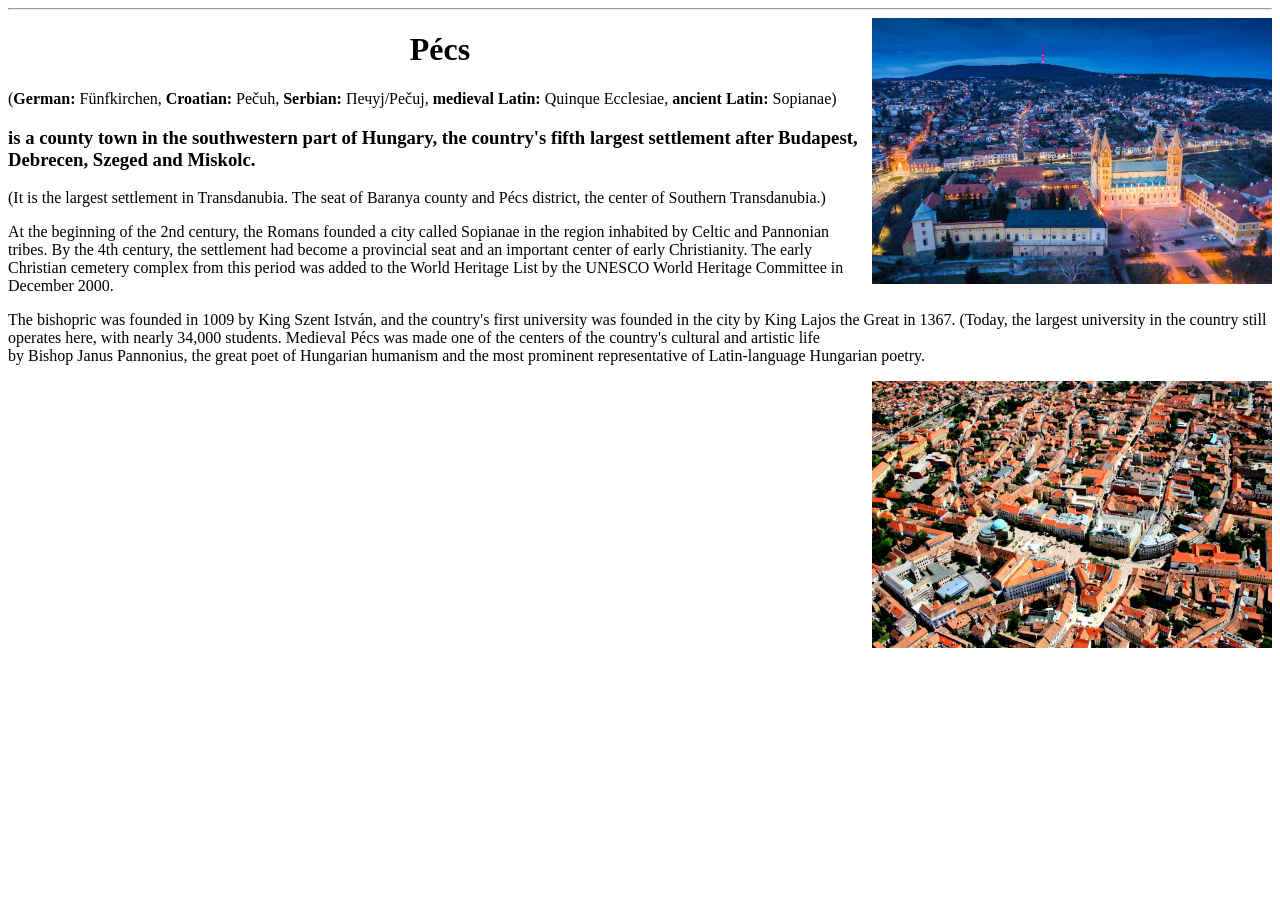
<file: Pécs/index.html>
<!DOCTYPE html>
<html lang="en">
<head>
    <meta charset="UTF-8">
    <meta http-equiv="X-UA-Compatible" content="IE=edge">
    <meta name="viewport" content="width=device-width, initial-scale=1.0">
    <title>Pécs</title>
    <link rel="stylesheet" href="style.css">
</head>
<body>
    <div>
        <hr>
    
    
        <img src="pictures/pecslep_lic.jpg" alt="pecs"> <h1><strong>Pécs</strong></h1> <p>(<strong>German:</strong> Fünfkirchen, <strong>Croatian:</strong> Pečuh, <strong>Serbian:</strong> Печуј/Pečuj, <strong>medieval Latin:</strong> Quinque Ecclesiae, <strong>ancient Latin:</strong> Sopianae)</p> <h3>is a county town in the southwestern part of Hungary, the country's fifth largest settlement after Budapest, Debrecen, Szeged and Miskolc.</h3>(It is the largest settlement in Transdanubia. The seat of Baranya county and Pécs district, the center of Southern Transdanubia.)
    
<p>
    
    <p>At the beginning of the 2nd century, the Romans founded a city called Sopianae in the region inhabited by Celtic and Pannonian tribes. By the 4th century, the settlement had become a provincial seat and an important center of early Christianity. The early Christian cemetery complex from this period was added to the World Heritage List by the UNESCO World Heritage Committee in December 2000.<p>
         
        The bishopric was founded in 1009 by King Szent István, and the country's first university was founded in the city by King Lajos the Great in 1367. (Today, the largest university in the country still operates here, with nearly 34,000 students. Medieval Pécs was made one of the centers of the country's cultural and artistic life<br> by Bishop Janus Pannonius, the great poet of Hungarian humanism and the most prominent representative of Latin-language Hungarian poetry.</p>
        <img src="pictures/82074_84-85.old.avif" alt="pecs">






















</div>
</body>
</html>
</file>
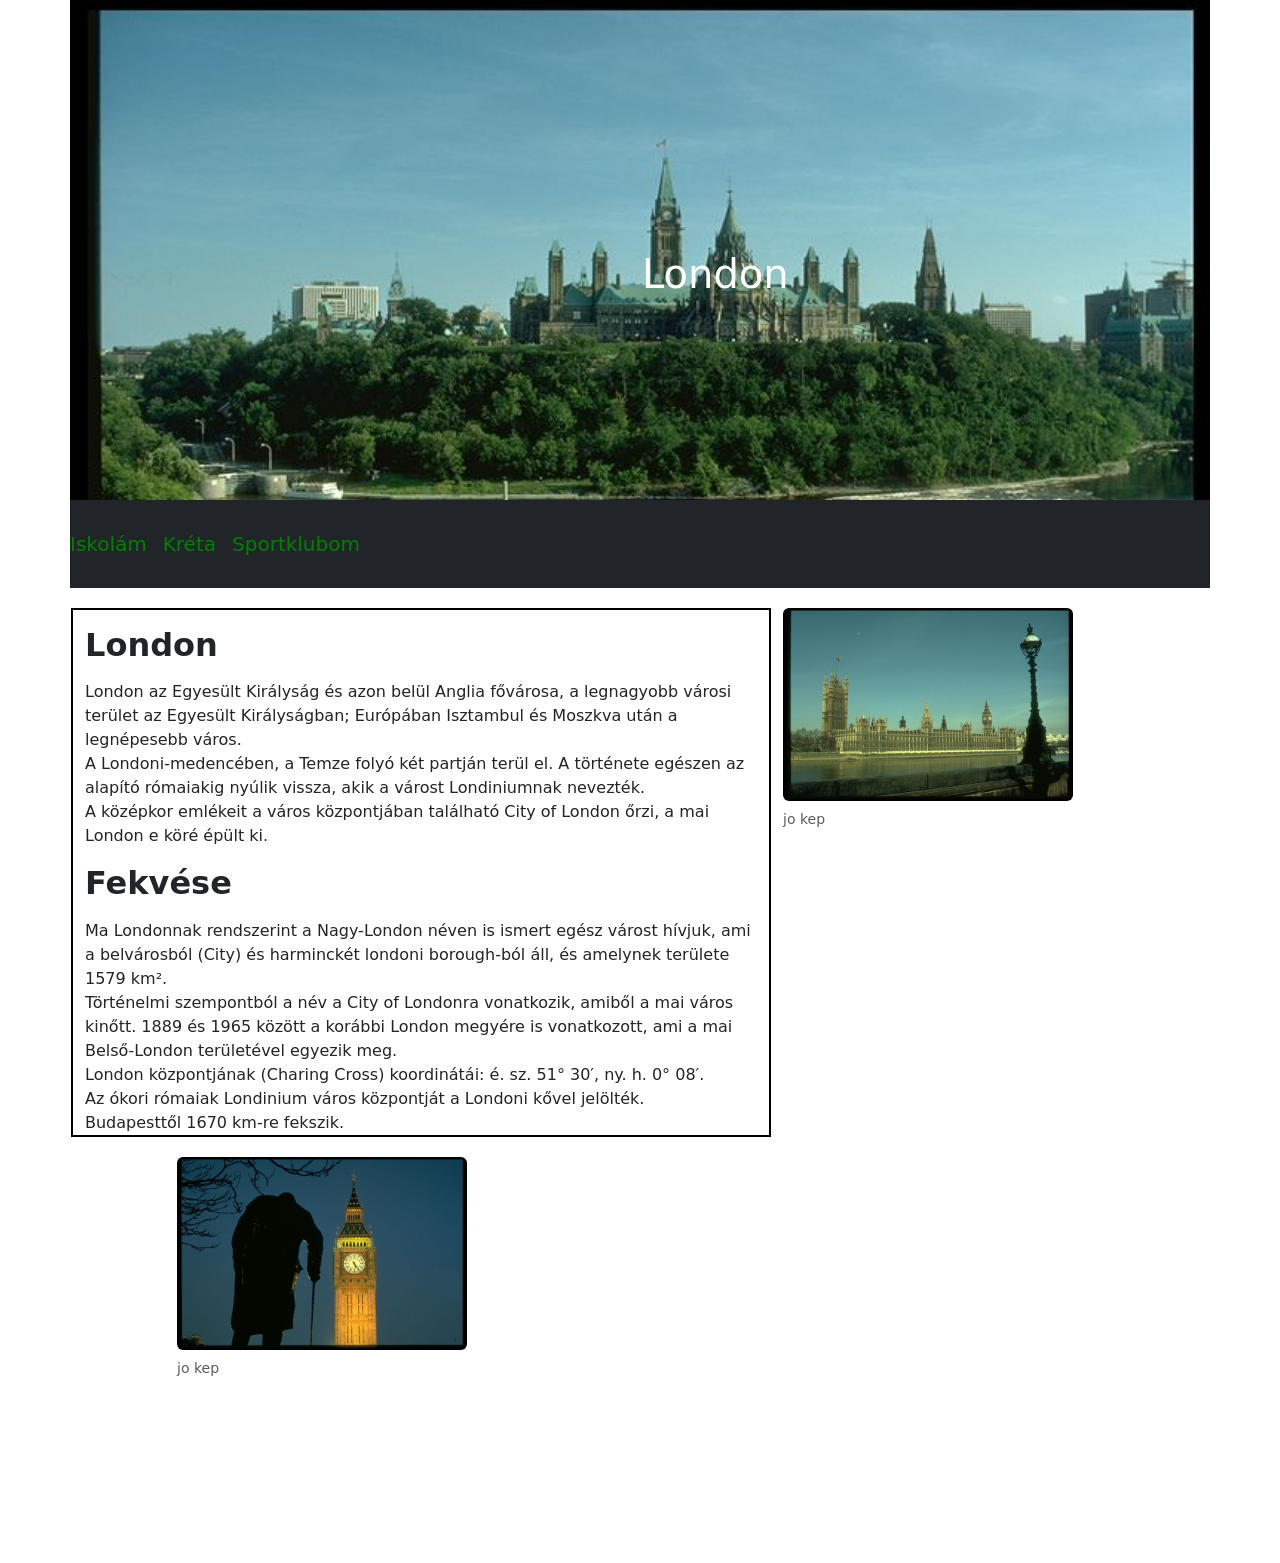
<file: London Bootstrap/Pictures/index.html>
<!DOCTYPE html>
<html lang="hu">
<head>
    <meta charset="UTF-8">
    <meta http-equiv="X-UA-Compatible" content="IE=edge">
    <meta name="viewport" content="width=device-width, initial-scale=1.0">
    <link href="https://cdn.jsdelivr.net/npm/bootstrap@5.3.3/dist/css/bootstrap.min.css" rel="stylesheet" integrity="sha384-QWTKZyjpPEjISv5WaRU9OFeRpok6YctnYmDr5pNlyT2bRjXh0JMhjY6hW+ALEwIH" crossorigin="anonymous">
    <link rel="stylesheet" href="style.css">
    <link rel="icon" type=" href="letöltés.png">


    <title>London</title>
</head>
<body>
   
    <div class="container">
    <div class="row bg">
<header>
    <div class="london">
    <h1>London</h1>
</div>
</header>        
   
        <nav class="navbar navbar-expand-lg navbar-light bg-dark">
            <a class="navbar-brand" href="#">Iskolám</a>
            <button class="navbar-toggler" type="button" data-toggle="collapse" data-target="#navbarSupportedContent" aria-controls="navbarSupportedContent" aria-expanded="false" aria-label="Toggle navigation">
              <span class="navbar-toggler-icon"></span>
            </button>


            <nav class="navbar navbar-expand-lg navbar-light bg-dark">
                <a class="navbar-brand" href="#">Kréta</a>
                <button class="navbar-toggler" type="button" data-toggle="collapse" data-target="#navbarSupportedContent" aria-controls="navbarSupportedContent" aria-expanded="false" aria-label="Toggle navigation">
                  <span class="navbar-toggler-icon"></span>
                </button>





                <nav class="navbar navbar-expand-lg navbar-light bg-dark">
                    <a class="navbar-brand" href="#">Sportklubom</a>
                    <button class="navbar-toggler" type="button" data-toggle="collapse" data-target="#navbarSupportedContent" aria-controls="navbarSupportedContent" aria-expanded="false" aria-label="Toggle navigation">
                      <span class="navbar-toggler-icon"></span>
                    </button>




               

    </div>


<div class="row">
<div class="col-md-4 offset-md-1 londontxt">
<p><h2><strong>London</strong></h2></p>
London az Egyesült Királyság és azon belül Anglia fővárosa, a legnagyobb városi terület az Egyesült Királyságban; Európában Isztambul és Moszkva után a legnépesebb város.<br> A Londoni-medencében, a Temze folyó két partján terül el. A története egészen az alapító rómaiakig nyúlik vissza, akik a várost Londiniumnak nevezték.<br> A középkor emlékeit a város központjában található City of London őrzi, a mai London e köré épült ki.

<p><h2><strong>Fekvése</strong></h2></p>
Ma Londonnak rendszerint a Nagy-London néven is ismert egész várost hívjuk, ami a belvárosból (City) és harminckét londoni borough-ból áll, és amelynek területe 1579 km². <br>Történelmi szempontból a név a City of Londonra vonatkozik, amiből a mai város kinőtt. 1889 és 1965 között a korábbi London megyére is vonatkozott, ami a mai Belső-London területével egyezik meg.<br> London központjának (Charing Cross) koordinátái: é. sz. 51° 30′, ny. h. 0° 08′. <br>Az ókori rómaiak Londinium város központját a Londoni kővel jelölték.<br> Budapesttől 1670 km-re fekszik.
</div>

<div class="col-md-2  londonimg radius">

<figure class="london1">
<img src="London2.jpg" class="figure-img img-fluid rounded" alt="london2">
<figcaption class="figure-caption">jo kep</figcaption>
</figure>
</div>



<div class="col-md-2 offset-md-1 londonimg2 radius">

    <figure class="london2">
    <img src="London3.jpg" class="figure-img img-fluid rounded" alt="london3">
    <figcaption class="figure-caption">jo kep</figcaption>
    </figure>
    </div>






</div>




<div class="row"></div>

<div class="row"></div>













    </div>




















</div>
<script src="https://cdn.jsdelivr.net/npm/bootstrap@5.3.3/dist/js/bootstrap.bundle.min.js" integrity="sha384-YvpcrYf0tY3lHB60NNkmXc5s9fDVZLESaAA55NDzOxhy9GkcIdslK1eN7N6jIeHz" crossorigin="anonymous"></script>
</body>

</html>
</body>
</html>
</file>
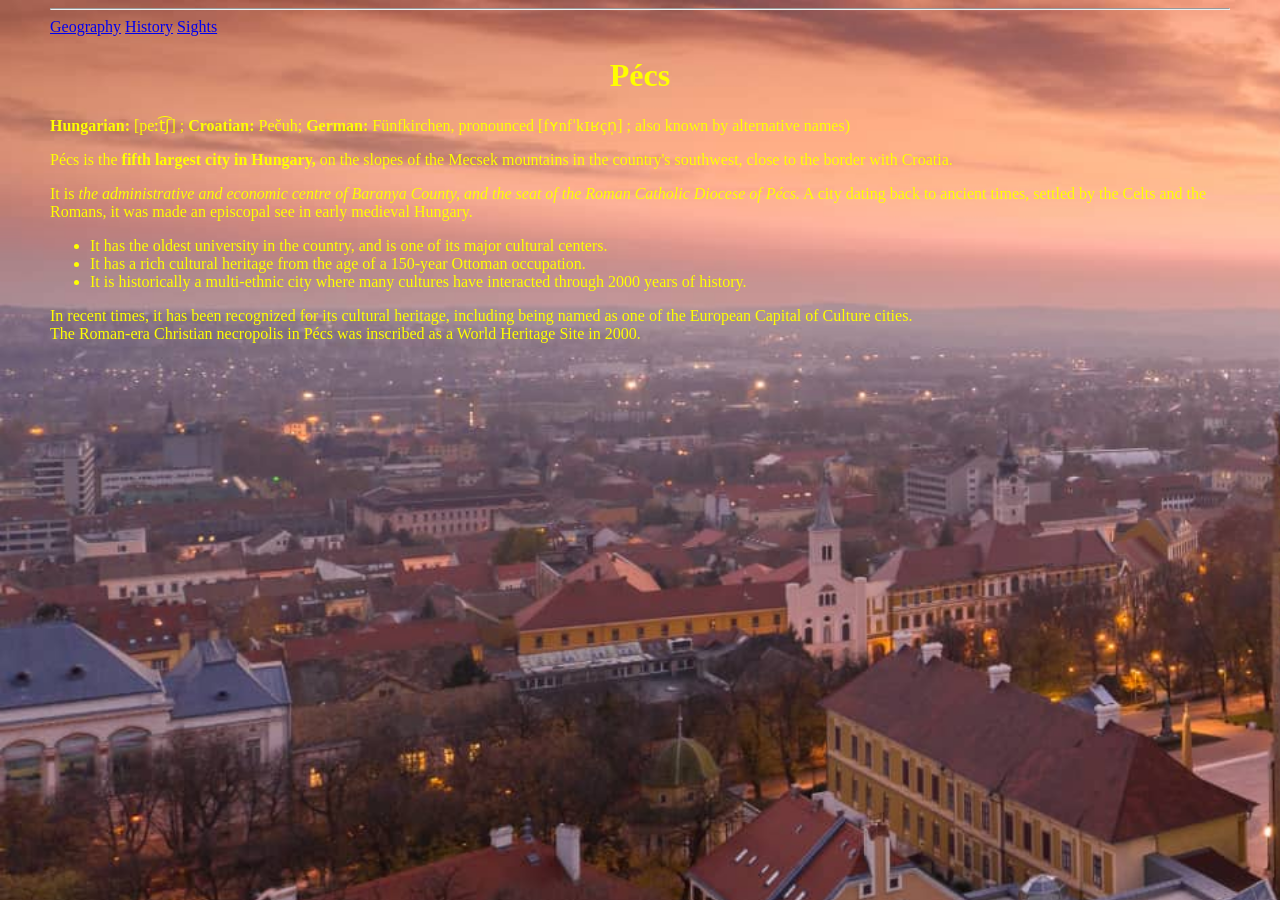
<file: Pecs-TourGuide-main/Pecs-TourGuide-main/index.html>
<!DOCTYPE html>
<html lang="en">
<head>
    <meta charset="UTF-8">
    <meta http-equiv="X-UA-Compatible" content="IE=edge">
    <meta name="viewport" content="width=device-width, initial-scale=1.0">
    <title>Pécs</title>
    <link rel="stylesheet" href="style.css">
</head>
<body>
    <div>
        <hr>
        <a href="http://127.0.0.1:5500/geography.html">Geography</a>
        <a href="http://127.0.0.1:5500/Pecs-TourGuide-main/history.html">History</a>
        <a href="http://127.0.0.1:5500/sights.html">Sights</a>
    <h1>Pécs</h1> <p> <strong>Hungarian:</strong> [peːt͡ʃ] ; <strong>Croatian:</strong> Pečuh; <strong>German:</strong> Fünfkirchen, pronounced [fʏnfˈkɪʁçn̩] ; also known by alternative names)</p> <p> Pécs is the <strong>fifth largest city in Hungary,</strong> on the slopes of the Mecsek mountains in the country's southwest, close to the border with Croatia.</p> It is <em>the administrative and economic centre of Baranya County, and the seat of the Roman Catholic Diocese of Pécs.</em>

    A city dating back to ancient times, settled by the Celts and the Romans, it was made an episcopal see in early medieval Hungary.<ul> <li>It has the oldest university in the country, and is one of its major cultural centers.</li> <li>It has a rich cultural heritage from the age of a 150-year Ottoman occupation.</li> <li>It is historically a multi-ethnic city where many cultures have interacted through 2000 years of history.</li></ul> In recent times, it has been recognized for its cultural heritage, including being named as one of the European Capital of Culture cities. <br> The Roman-era Christian necropolis in Pécs was inscribed as a World Heritage Site in 2000.











</body>
</html>
</file>
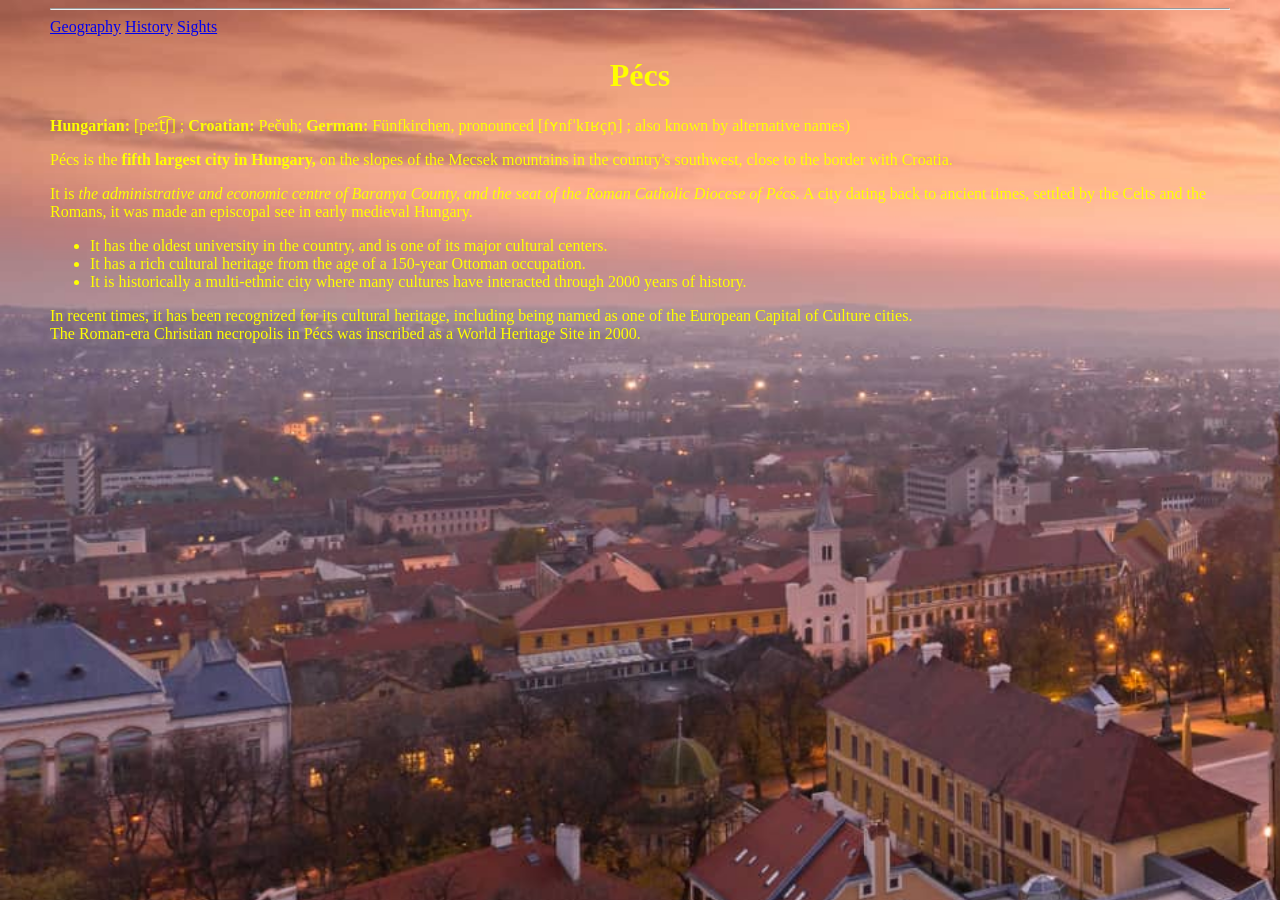
<file: Pecs/Tourguide/index.html>
<!DOCTYPE html>
<html lang="en">
<head>
    <meta charset="UTF-8">
    <meta http-equiv="X-UA-Compatible" content="IE=edge">
    <meta name="viewport" content="width=device-width, initial-scale=1.0">
    <title>Pécs</title>
    <link rel="stylesheet" href="style.css">
</head>
<body>
    <div>
        <hr>
        <a href="http://127.0.0.1:5500/geography.html">Geography</a>
        <a href="http://127.0.0.1:5500/history.html">History</a>
        <a href="http://127.0.0.1:5500/sights.html">Sights</a>
    <h1>Pécs</h1> <p> <strong>Hungarian:</strong> [peːt͡ʃ] ; <strong>Croatian:</strong> Pečuh; <strong>German:</strong> Fünfkirchen, pronounced [fʏnfˈkɪʁçn̩] ; also known by alternative names)</p> <p> Pécs is the <strong>fifth largest city in Hungary,</strong> on the slopes of the Mecsek mountains in the country's southwest, close to the border with Croatia.</p> It is <em>the administrative and economic centre of Baranya County, and the seat of the Roman Catholic Diocese of Pécs.</em>

    A city dating back to ancient times, settled by the Celts and the Romans, it was made an episcopal see in early medieval Hungary.<ul> <li>It has the oldest university in the country, and is one of its major cultural centers.</li> <li>It has a rich cultural heritage from the age of a 150-year Ottoman occupation.</li> <li>It is historically a multi-ethnic city where many cultures have interacted through 2000 years of history.</li></ul> In recent times, it has been recognized for its cultural heritage, including being named as one of the European Capital of Culture cities. <br> The Roman-era Christian necropolis in Pécs was inscribed as a World Heritage Site in 2000.











</body>
</html>
</file>
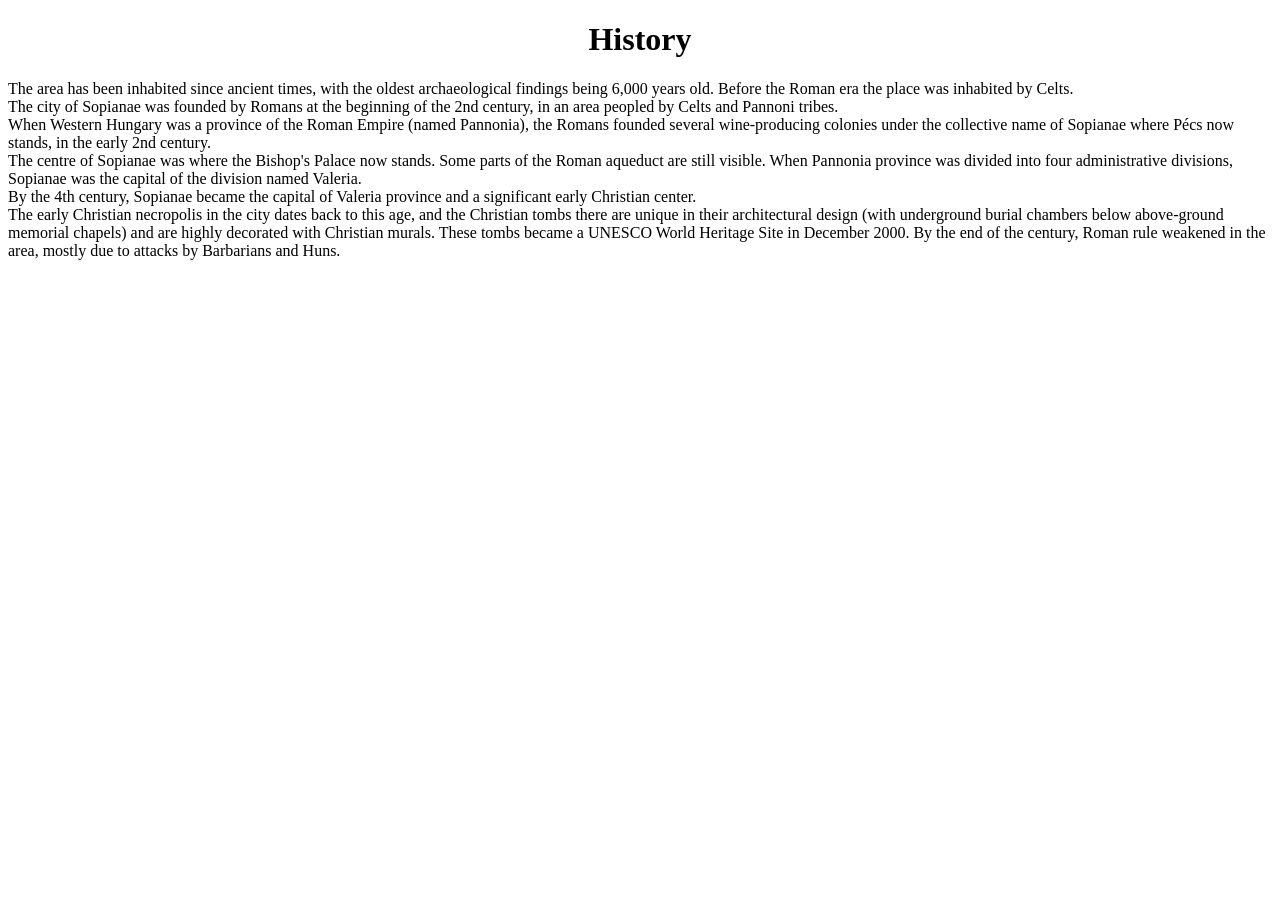
<file: Pécs/history.html>
<!DOCTYPE html>
<html lang="en">
<head>
    <meta charset="UTF-8">
    <meta http-equiv="X-UA-Compatible" content="IE=edge">
    <meta name="viewport" content="width=device-width, initial-scale=1.0">
    <title>History</title>
    <link rel="stylesheet" href="history.css">
</head>
<body>
    <h1>History</h1>
    The area has been inhabited since ancient times, with the oldest archaeological findings being 6,000 years old. Before the Roman era the place was inhabited by Celts.<br>

The city of Sopianae was founded by Romans at the beginning of the 2nd century, in an area peopled by Celts and Pannoni tribes.<br>

When Western Hungary was a province of the Roman Empire (named Pannonia), the Romans founded several wine-producing colonies under the collective name of Sopianae where Pécs now stands, in the early 2nd century.<br>

The centre of Sopianae was where the Bishop's Palace now stands. Some parts of the Roman aqueduct are still visible. When Pannonia province was divided into four administrative divisions, Sopianae was the capital of the division named Valeria.<br>

By the 4th century, Sopianae became the capital of Valeria province and a significant early Christian center.<br>
 The early Christian necropolis in the city dates back to this age, and the Christian tombs there are unique in their architectural design (with underground burial chambers below above-ground memorial chapels) and are highly decorated with Christian murals. These tombs became a UNESCO World Heritage Site in December 2000. By the end of the century, Roman rule weakened in the area, mostly due to attacks by Barbarians and Huns.<br>
</body>
</html>
</file>
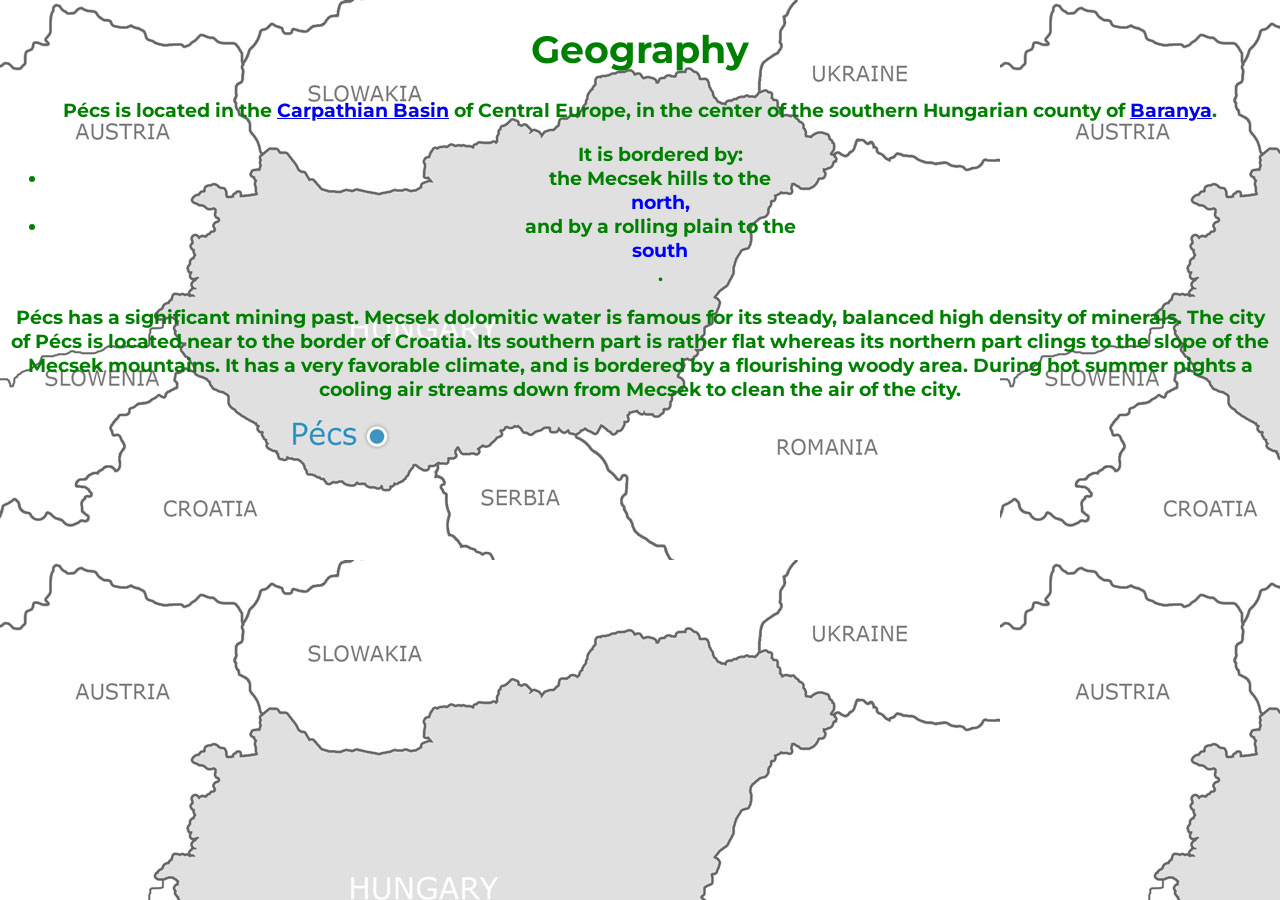
<file: Pecs-TourGuide-main/Pecs-TourGuide-main/geography.html>
<!DOCTYPE html>
<html lang="en">
<head>
    <meta charset="UTF-8">
    <meta http-equiv="X-UA-Compatible" content="IE=edge">
    <meta name="viewport" content="width=device-width, initial-scale=1.0">
    <title>Geography</title>
    <link rel="stylesheet" href="geography.css">
</head>
<body>
    <h1>Geography</h1>
    Pécs is located in the <a href="https://en.wikipedia.org/wiki/Pannonian_Basin">Carpathian Basin</a> of Central Europe, in the center of the southern Hungarian county of <a href="https://hu.wikipedia.org/wiki/Baranya_v%C3%A1rmegye">Baranya</a>. <ul>It is bordered by: <li>the Mecsek hills to the <div><strong>north,</strong></div></li> <li>and by a rolling plain to the <div><strong>south</strong></div>.</li></ul> Pécs has a significant mining past. Mecsek dolomitic water is famous for its steady, balanced high density of minerals.

The city of Pécs is located near to the border of Croatia. Its southern part is rather flat whereas its northern part clings to the slope of the Mecsek mountains. It has a very favorable climate, and is bordered by a flourishing woody area. During hot summer nights a cooling air streams down from Mecsek to clean the air of the city.    












</body>
</html>
</file>
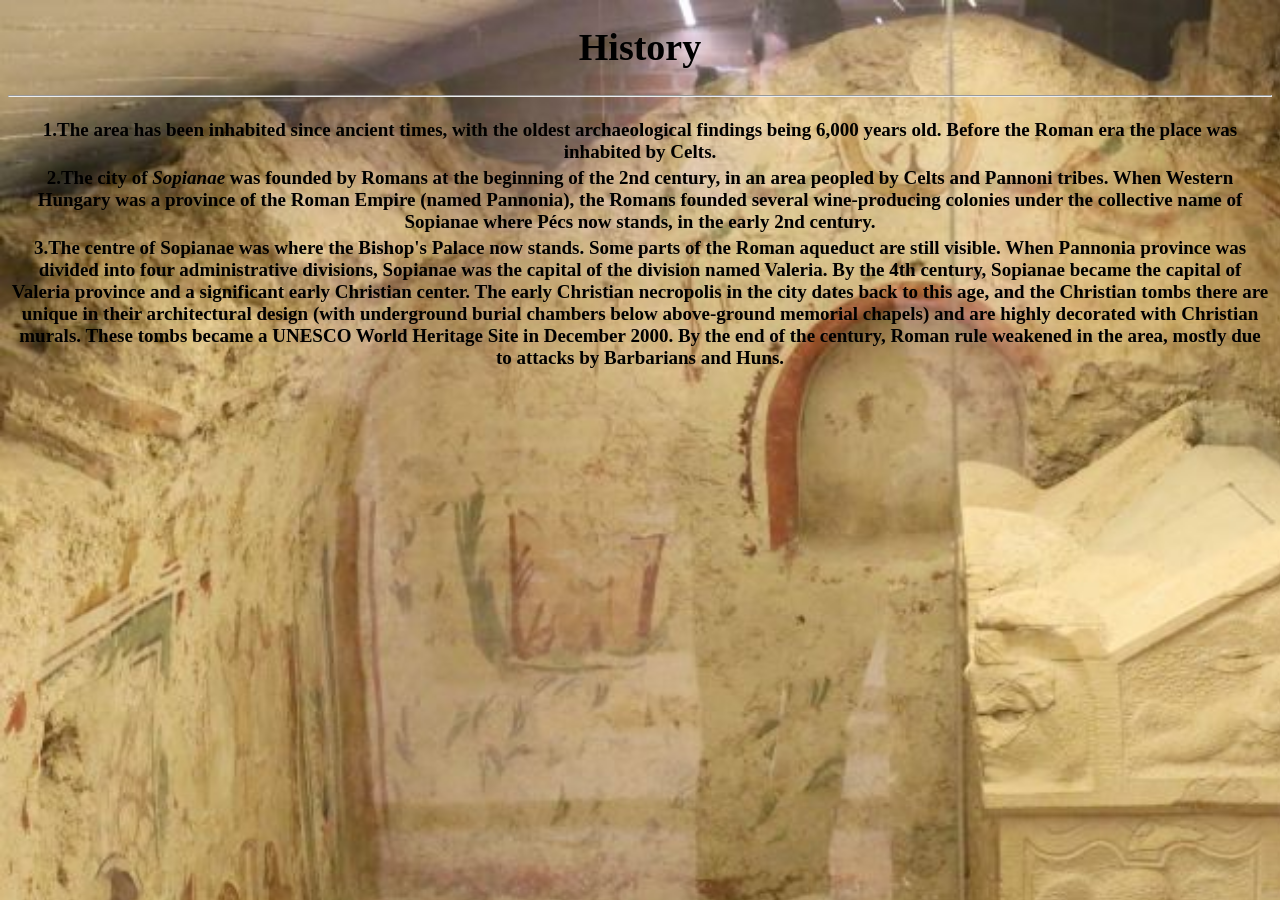
<file: Pecs-TourGuide-main/Pecs-TourGuide-main/history.html>
<!DOCTYPE html>
<html lang="en">
<head>
    <meta charset="UTF-8">
    <meta http-equiv="X-UA-Compatible" content="IE=edge">
    <meta name="viewport" content="width=device-width, initial-scale=1.0">
    <title>History</title>
    <link rel="stylesheet" href="history.css">
</head>
<body>
    
    <h1>History</h1>
    <div>
      <hr>
      <strong>
          
          <table>
              <ol></ol>
      <ol><tr><td>1.The area has been inhabited since ancient times, with the oldest archaeological findings being 6,000 years old. Before the Roman era the place was inhabited by Celts.</tr></td></ol>
  
      <ol><tr><td>2.The city of <em>Sopianae</em> was founded by Romans at the beginning of the 2nd century, in an area peopled by Celts and Pannoni tribes.
      
      When Western Hungary was a province of the Roman Empire (named Pannonia), the Romans founded several wine-producing colonies under the collective name of Sopianae where Pécs now stands, in the early 2nd century.</td></tr>
      </ol>
      <ol><tr><td>3.The centre of Sopianae was where the Bishop's Palace now stands. Some parts of the Roman aqueduct are still visible. When Pannonia province was divided into four administrative divisions, Sopianae was the capital of the division named Valeria.
      
      By the 4th century, Sopianae became the capital of Valeria province and a significant early Christian center. The early Christian necropolis in the city dates back to this age, and the Christian tombs there are unique in their architectural design (with underground burial chambers below above-ground memorial chapels) and are highly decorated with Christian murals. These tombs became a UNESCO World Heritage Site in December 2000. By the end of the century, Roman rule weakened in the area, mostly due to attacks by Barbarians and Huns.</td></tr>
      </ol>
  </table>
  </strong>
  </ol>
  
    
     








</body>
</html>
</file>
<file: Pécs/style.css>
h1{
    text-align:center
}

img{

    float: right;
    width: 400px; ;
}


hr{
    color: blue;
}

p{
    text-align:left;
}
</file>
<file: London Bootstrap/Pictures/style.css>
.bg{
    

}

header{
    height: 500px;
    background-image: url(London1.jpg);
   position: relative;
   background-attachment: scroll;
    background-repeat: no-repeat;
    background-size: cover;
    color:white;
   


    
}
header nav{
    position: absolute;
    bottom:0;
}

body{
    
}

.navbar-brand{
    color:green;
}


.london{
    margin-left: 560px;
    margin-top:250px;
    position: absolute;
    
}



.londontxt{
margin-left:1px;
border: 2px solid black;
margin-top: 20px;
width:700px;
}

.london1{
    height:390px;
    width:290px;
}

.london2{
    height:390px;
    width:290px;
}

.radius{
    margin-top:20px;
}
</file>
<file: Pecs-TourGuide-main/Pecs-TourGuide-main/style.css>
body{
    background-image:url(Slider_crop.jpg) ;
color:yellow;
margin-left: 50px;
margin-right:50px ;
background-size: 2600px;

}
h1{
    text-align:center;
}

hr{
    width: auto;
}
</file>
<file: Pecs/Tourguide/style.css>
body{
    background-image:url(Slider_crop.jpg) ;
color:yellow;
margin-left: 50px;
margin-right:50px ;
background-size: 2600px;

}
h1{
    text-align:center;
}

hr{
    width: auto;
}
</file>
<file: Pécs/history.css>
h1{
    text-align:center ;
}
</file>
<file: Pecs-TourGuide-main/Pecs-TourGuide-main/geography.css>
@import url('https://fonts.googleapis.com/css2?family=Montserrat:ital,wght@0,100..900;1,100..900&display=swap');





body{
    background-image:url(ungarn-pecs-map.jpg) ;
    color:green;
    font-family:"Montserrat", sans-serif;
    text-align: center;
    font-size: larger;
    font-weight: 700;
}
div{
    color:blue;
}
</file>
<file: Pecs-TourGuide-main/Pecs-TourGuide-main/history.css>
@import url('https://fonts.googleapis.com/css2?family=Ojuju:wght@200..800&display=swap');


h1{
    text-align: center;
}

body{
    background-image:url(early_christian_tombs_pecs_unesco_2.jpeg) ;
    text-align:center;
    font-size:19px;
    font-weight: 400;
    background-attachment: scroll;
    background-repeat: no-repeat;
    background-size: 1900px;
}


table{
    border:50px;
}
</file>
